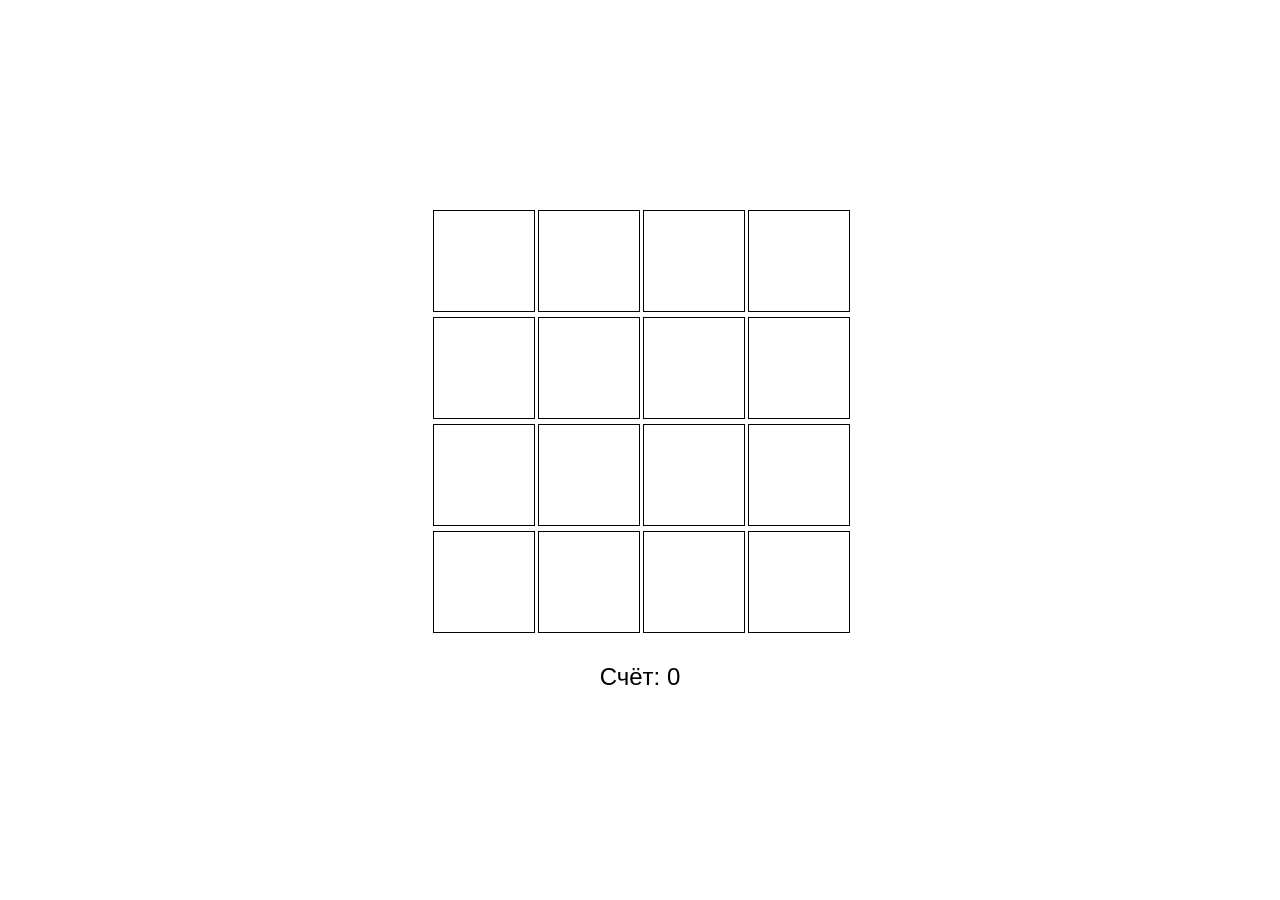
<file: index.html>
<!doctype html><html lang="en"><head><meta charset="UTF-8"/><meta name="viewport" content="width=device-width,initial-scale=1"/><meta http-equiv="X-UA-Compatible" content="ie=edge"/><title>Document</title><script defer="defer" src="main.js"></script><link href="main.css" rel="stylesheet"></head><body class="body"><div class="game-container"></div><div class="score">Счёт: 0</div></body></html>
</file>
<file: main.css>
body{align-items:center;display:flex;flex-direction:column;height:100vh;justify-content:center;margin:0}.game-container{grid-gap:5px;display:grid;grid-template-columns:repeat(4,100px)}.tile{align-items:center;border:1px solid #000;display:flex;height:100px;justify-content:center;position:relative;width:100px}.score{font-family:Arial,sans-serif;font-size:24px;margin-top:30px}#gnome{content:url(2dbd01ce16c0fa83cb67.png);height:50px;position:absolute;width:50px}
</file>
